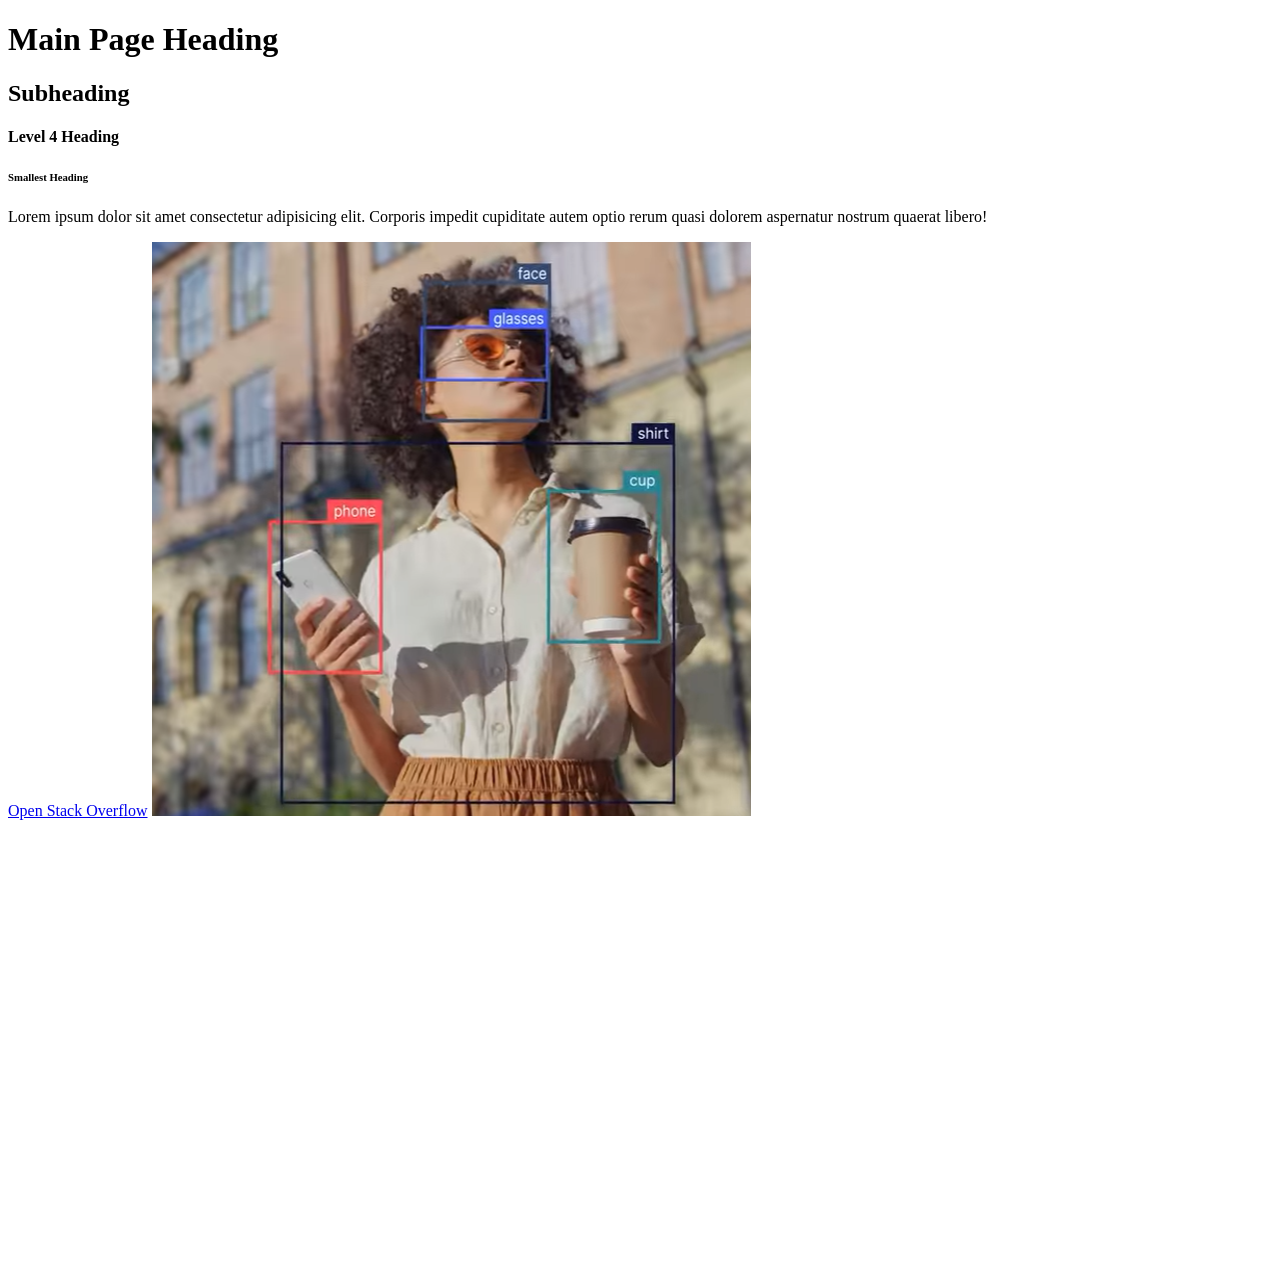
<file: index.html>
<!DOCTYPE html>
<html lang="en">
<head>
    <meta charset="UTF-8">
    <meta name="viewport" content="width=device-width, initial-scale=1.0">
    <title>My HTML Page</title>
</head>
<body>
   
    <h1>Main Page Heading</h1>
    <h2>Subheading</h2>

    <h4>Level 4 Heading</h4>

    <h6>Smallest Heading</h6>

    <p>Lorem ipsum dolor sit amet consectetur adipisicing elit. Corporis impedit cupiditate autem optio rerum quasi dolorem aspernatur nostrum quaerat libero!</p>
    
    <a href="https://stackoverflow.com/" target="_blank">Open Stack Overflow</a>
    <img src="asddd.png" alt="stack ">
    <video muted autoplay loop src="https://www.boat-lifestyle.com/cdn/shop/files/quinn_ymyi7vf3rgm754wocfsjdcuy.mp4" height="440"></video>

</body>
</html>
</file>
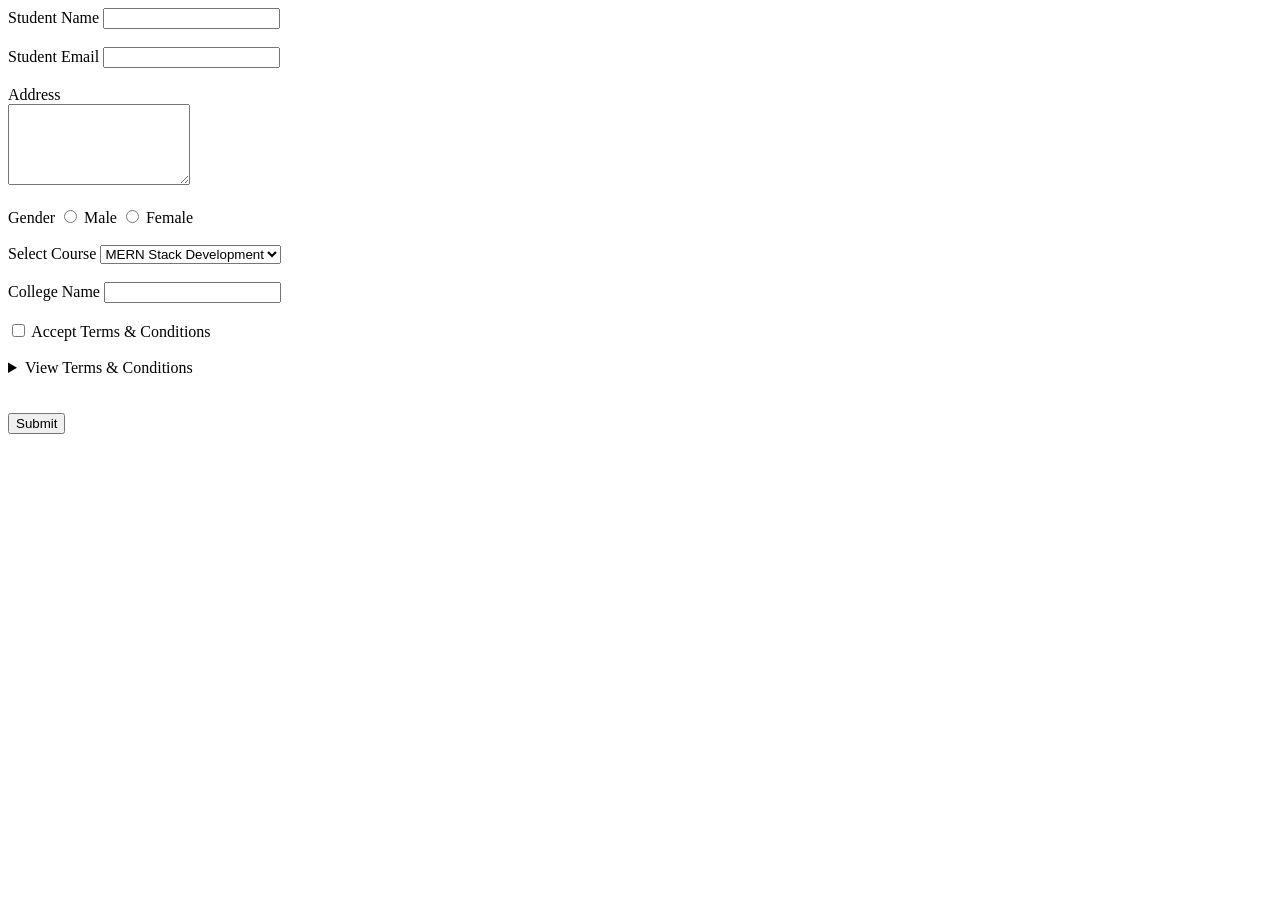
<file: admissionform.html>
<!DOCTYPE html>
<html lang="en">

<head>
    <meta charset="UTF-8">
    <meta name="viewport" content="width=device-width, initial-scale=1.0">
    <title>Student Admission Form</title>
</head>

<body>

    <form>

        <label for="">Student Name</label>
        <input type="text" minlength="3" required>
        <br><br>

        <label>Student Email</label>
        <input type="email" required>

        <br><br>

        <label>Address</label> <br>
        <textarea rows="5"></textarea>

        <br><br>
        <label>Gender</label>
        <input type="radio" name="Gender"> Male
        <input type="radio" name="Gender"> Female

        <br><br>
        <label>Select Course</label>
        <select>
            <option>MERN Stack Development</option>
            <option>Data Analytics</option>
            <option>Artificial Intelligence</option>
            <option>Cloud Computing</option>
        </select>

        <br><br>
        <label>College Name</label>
        <input type="text" list="college">

        <datalist id="college">
            <option>RRIMT</option>
            <option>SRIMT</option>
            <option>BBDU</option>
            <option>BBDNIIT</option>
            <option>Study Hall</option>
        </datalist>

        <br><br>
        <input type="checkbox">
        <label>Accept Terms & Conditions</label>

        <br><br>

        <details>
            <summary>View Terms & Conditions</summary>
            <p>Lorem ipsum dolor sit amet, consectetur adipisicing elit. Qui, similique autem asperiores cumque,
                aspernatur, iste architecto beatae doloribus quisquam neque quo! Odio reiciendis facere sapiente
                inventore alias deleniti ducimus optio.</p>
        </details>

        <br><br>
        <button type="submit">Submit</button>

    </form>

</body>

</html>
</file>
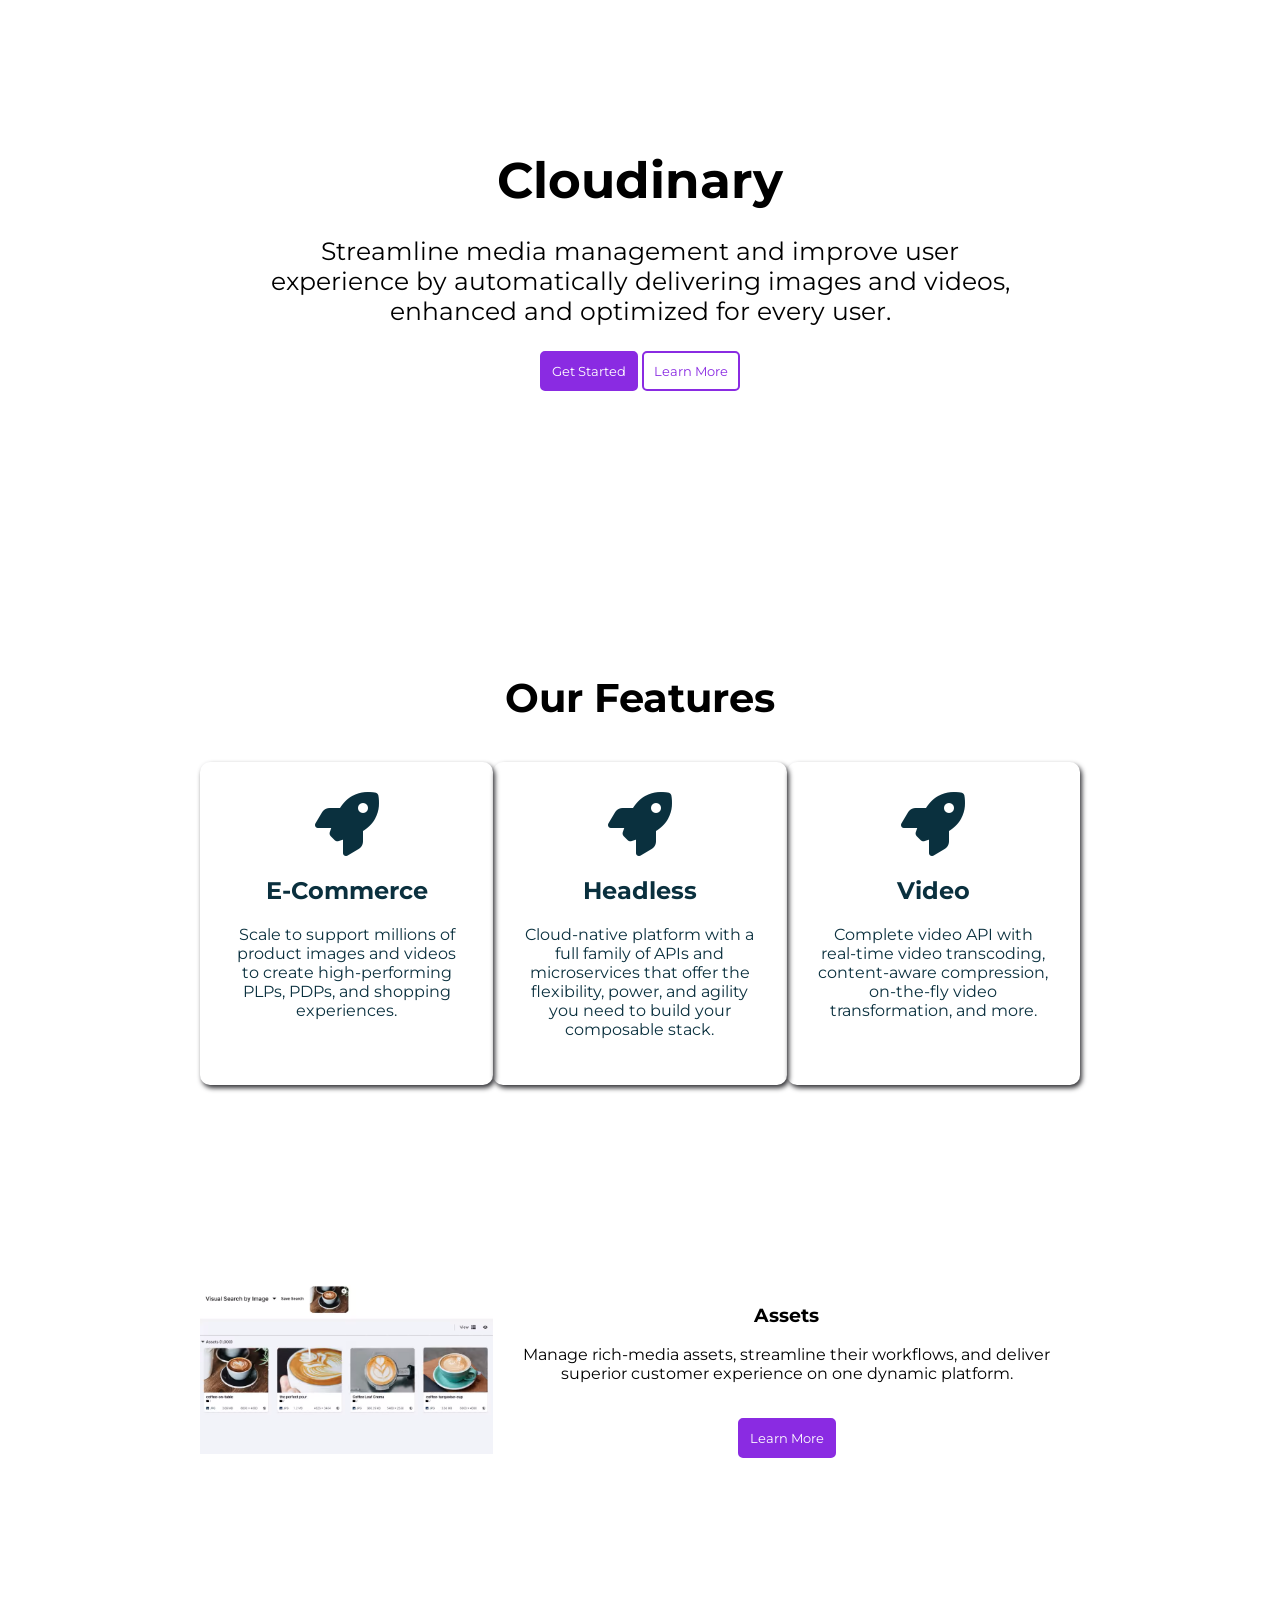
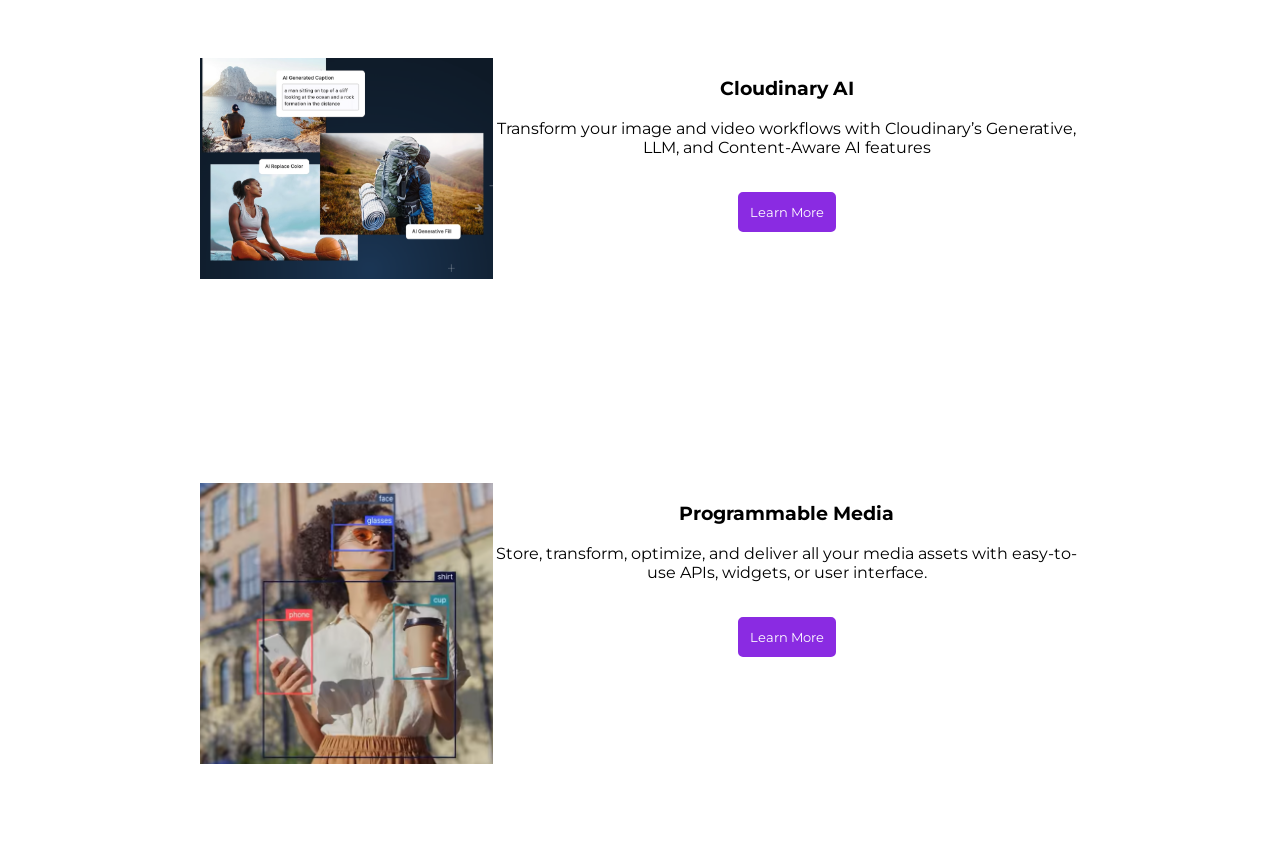
<file: landing.html>
<!DOCTYPE html>
<html lang="en">
<head>
    <meta charset="UTF-8">
    <meta name="viewport" content="width=device-width, initial-scale=1.0">
    <title>Landing Page</title>

    <link href="https://fonts.googleapis.com/css?family=Montserrat:100,200,300,regular,500,600,700,800,900,100italic,200italic,300italic,italic,500italic,600italic,700italic,800italic,900italic" rel="stylesheet" />

    <style>

        *{
            font-family: montserrat;
        }

        .hero-section{
            height: 60vh;

            display: flex;
            flex-direction: column;
            justify-content: center;
            align-items: center;

            padding: 0 20%;
            text-align: center;
            background-image: url('https://i.redd.it/oef7b5pz1jr51.jpg');
            background-size: cover;
            background-position: bottom;
        }

        body{
            margin: 0;
        }

        .hero-title{
            font-size: 50px;
            margin: 0;
        }
        .hero-subtitle{
            font-size: 25px;
        }

        .btn{
            padding: 10px;
            border-radius: 5px;
            border: none;
        }

        .primary-btn{
            background-color: blueviolet;
            color: white;
            border: 2px solid blueviolet;
        }

        .secondary-btn{
            border: 2px solid blueviolet;
            background-color: white;
            color: blueviolet;
        }
        .feature-section{
            padding: 100px 200px;
        }
        .card-container{
            display: flex;
            /* flex-direction: row-reverse; */
            /* justify-content: flex-end; */
            justify-content: space-between;
            /* height: 50vh; */
            /* align-items: center; */
        }
        .card{
            /* border: 2px solid red; */
            width: 300px;
            padding: 30px;
            text-align: center;
            border-radius: 10px;
            color: #0a303e;
            box-shadow: 2px 3px 5px 0 rgb(49, 49, 53);
            transition-duration: 0.3s;
            
        }

        .card:hover{
            transform: translateY(-20px);
            background-color: #0a303e;
            color: white;
        }
        .section-title{
            text-align: center;
            font-size: 40px;
            margin-bottom: 40px;
        }

        .services-section{
            /*border: 2px solid red;*/
            padding: 100px 200px;
            display: grid;
            grid-template-columns: 1fr 2fr;
            text-align: center;
        }

        .service-img img{
            width: 100%;
        }

        .service-img{
            height: fit-content;
        }

        
    </style>

<link rel="stylesheet" href="https://cdnjs.cloudflare.com/ajax/libs/font-awesome/6.6.0/css/all.min.css" integrity="sha512-Kc323vGBEqzTmouAECnVceyQqyqdsSiqLQISBL29aUW4U/M7pSPA/gEUZQqv1cwx4OnYxTxve5UMg5GT6L4JJg==" crossorigin="anonymous" referrerpolicy="no-referrer" />
</head>
<body>

    <main>
        <section class="hero-section">
            <h1 class="hero-title">Cloudinary</h1>
            <p class="hero-subtitle">Streamline media management and improve user experience by automatically delivering images and videos, enhanced and optimized for every user.</p>

            <div>
                <button class="btn primary-btn">Get Started</button>
                <button class="btn secondary-btn">Learn More</button>
            </div>

        </section>

        <section class="feature-section">

            <h1 class="section-title">Our Features</h1>

            <div class="card-container">

                <div class="card">
                    <i class="fa-solid fa-rocket fa-4x"></i>
                    <h2>E-Commerce</h2>
                    <p>Scale to support millions of product images and videos to create high-performing PLPs, PDPs, and shopping experiences.</p>

                </div>
                <div class="card">
                    <i class="fa-solid fa-rocket fa-4x"></i>
                    <h2>Headless</h2>
                    <p>Cloud-native platform with a full family of APIs and microservices that offer the flexibility, power, and agility you need to build your composable stack.</p>

                </div>
                <div class="card">
                    <i class="fa-solid fa-rocket fa-4x"></i>
                    <h2>Video</h2>
                    <p>Complete video API with real-time video transcoding, content-aware compression, on-the-fly video transformation, and more.</p>

                </div>

            </div>

        </section>

        <section class="services-section">

            <div class="service-img">
                <img src="asd.png" alt="">

            </div>
           

            <div class="service-info">

                <h3>Assets</h3>
                <p>Manage rich-media assets, streamline their workflows, and deliver superior customer experience on one dynamic platform.</p>
                <br>
                <button class="btn primary-btn">Learn More</button>
             </div>

            

        </section>

        <section class="services-section">

            <div class="service-img">
                <img src="qwer.png" alt="">

            </div>

            <div class="service-info">
                <h3>Cloudinary AI</h3>
                <p>Transform your image and video workflows with Cloudinary’s Generative, LLM, and Content-Aware AI features</p>
                <br>
                <button class="btn primary-btn">Learn More</button>
            </div>

        </section>

        <section class="services-section">

            <div class="service-img">
                <img src="asddd.png" alt="">

            </div>

            <div class="service-info">
                <h3>Programmable Media</h3>
                <p>Store, transform, optimize, and deliver all your media assets with easy-to-use APIs, widgets, or user interface.</p>
                <br>
                <button class="btn primary-btn">Learn More</button>

            </div>    



        </section>

    </main>

    <footer>

    </footer>
    
</body>
</html>
</file>
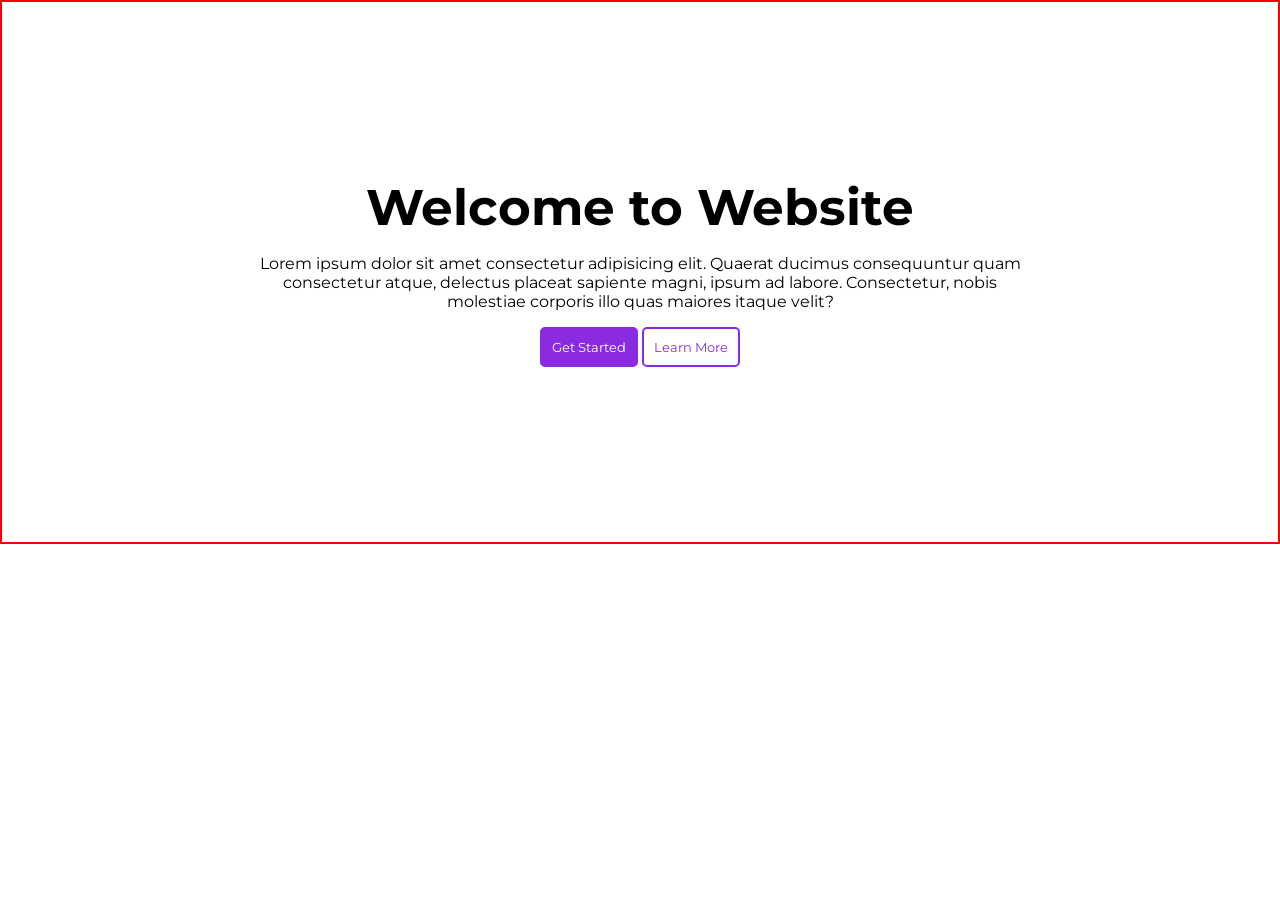
<file: landingpage.html>
<!DOCTYPE html>
<html lang="en">
<head>
    <meta charset="UTF-8">
    <meta name="viewport" content="width=device-width, initial-scale=1.0">
    <title>Landing Page</title>

    <link href="https://fonts.googleapis.com/css?family=Montserrat:100,200,300,regular,500,600,700,800,900,100italic,200italic,300italic,italic,500italic,600italic,700italic,800italic,900italic" rel="stylesheet" />

    <style>

        *{
            font-family: montserrat;
        }

        .hero-section{
            border: 2px solid red;
            height: 60vh;

            display: flex;
            flex-direction: column;
            justify-content: center;
            align-items: center;

            padding: 0 20%;
            text-align: center;
            background-image: url('https://i.redd.it/oef7b5pz1jr51.jpg');
            background-size: cover;
            background-position: bottom;
        }

        body{
            margin: 0;
        }

        .hero-title{
            font-size: 50px;
            margin: 0;
        }

        .btn{
            padding: 10px;
            border-radius: 5px;
            border: none;
        }

        .primary-btn{
            background-color: blueviolet;
            color: white;
            border: 2px solid blueviolet;
        }

        .secondary-btn{
            border: 2px solid blueviolet;
            background-color: white;
            color: blueviolet;
        }

    </style>
</head>
<body>

    <main>
        <section class="hero-section">
            <h1 class="hero-title">Welcome to Website</h1>
            <p class="hero-subtitle">Lorem ipsum dolor sit amet consectetur adipisicing elit. Quaerat ducimus consequuntur quam consectetur atque, delectus placeat sapiente magni, ipsum ad labore. Consectetur, nobis molestiae corporis illo quas maiores itaque velit?</p>

            <div>
                <button class="btn primary-btn">Get Started</button>
                <button class="btn secondary-btn">Learn More</button>
            </div>

        </section>

    </main>

    <footer>

    </footer>
    
</body>
</html>
</file>
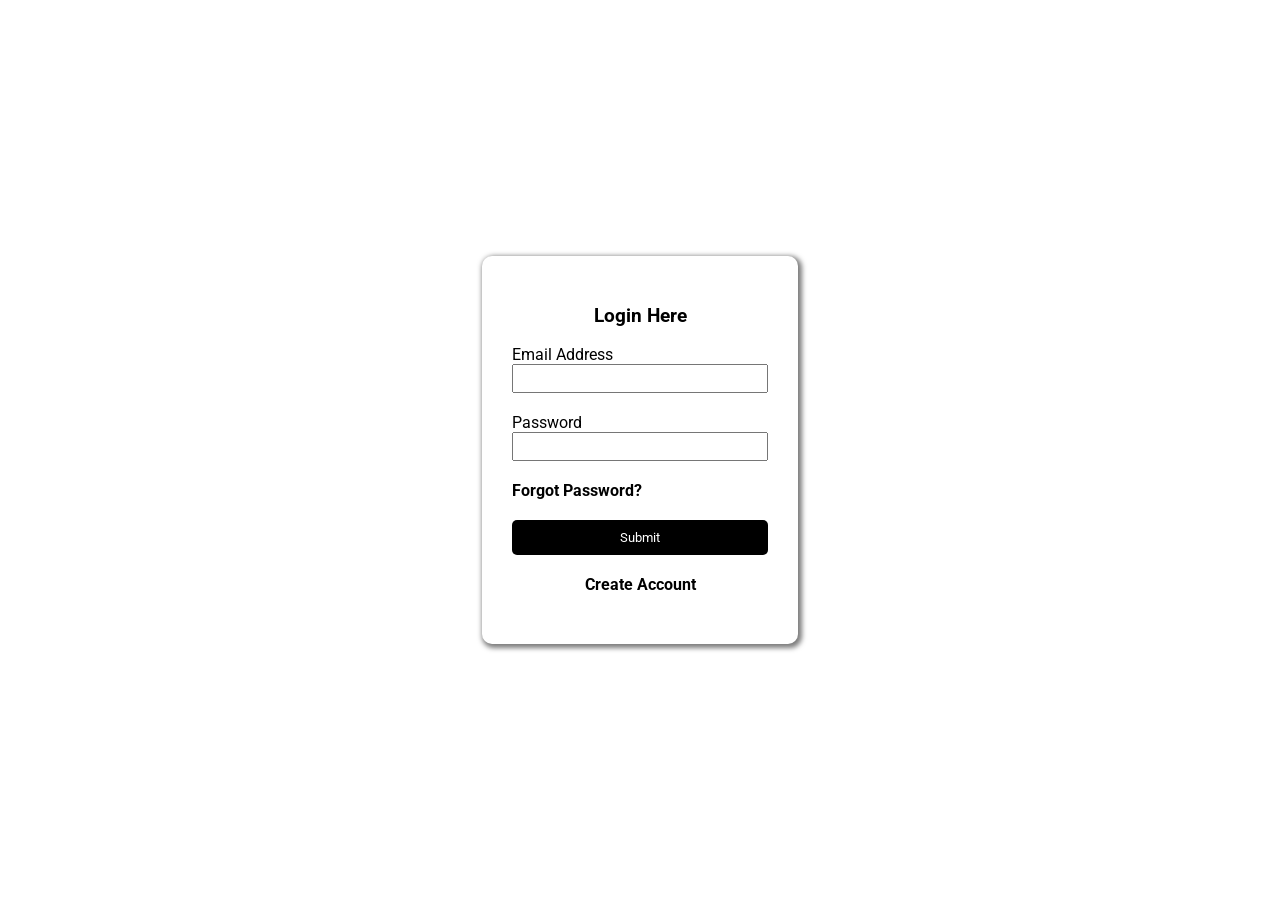
<file: login.html>
<!DOCTYPE html>
<html lang="en">

<head>
    <meta charset="UTF-8">
    <meta name="viewport" content="width=device-width, initial-scale=1.0">
    <title>Document</title>

    <link
        href="https://fonts.googleapis.com/css?family=Roboto:100,100italic,300,300italic,regular,italic,500,500italic,700,700italic,900,900italic"
        rel="stylesheet" />

    <style>
        * {
            font-family: Roboto;
        }

        .card {
            /* border: 2px solid red; */
            width: 20%;
            border-radius: 10px;
            padding: 30px;

            box-shadow: 2px 2px 5px 2px #00000084;
            background-color: white;
        }

        main {
            display: flex;
            justify-content: center;
            align-items: center;

            height: 100vh;
            /*background-color: skyblue;*/
           /* background-image: linear-gradient(60deg, rgb(236, 236, 105), rgb(233, 94, 94), rgb(131, 232, 131));*/
           background-image: url('https://wallpapersmug.com/download/1920x1080/a3d4db/beautiful-evening-landscape-minimal.jpeg');
           background-size: cover;
           background-position: center;
        }

        .form-title {
            font-family: Roboto;
            text-align: center;
        }

        .text-input,
        .submit-btn {
            display: block;
            width: 100%;
            box-sizing: border-box;
        }

        .text-input {
            padding: 5px 10px;
            margin-bottom: 20px;
        }

        .submit-btn {
            background-color: black;
            color: white;
            border: none;
            padding: 10px;
            border-radius: 5px;
        }

        .link {
            display: block;
            color: black;
            text-decoration: none;
            margin: 20px 0;
            font-weight: bold;
        }
        body{
            margin: 0;
        }
    </style>

</head>

<body>

    <main>

        <div class="card">

            <h3 class="form-title">Login Here</h3>

            <label>Email Address</label>
            <input class="text-input" type="text">

            <label>Password</label>
            <input class="text-input" type="password">

            <a class="link" href="#">Forgot Password?</a>

            <button class="submit-btn">Submit</button>

            <a class="link" style="text-align: center;" href="#">Create Account</a>

        </div>

    </main>

</body>

</html>
</file>
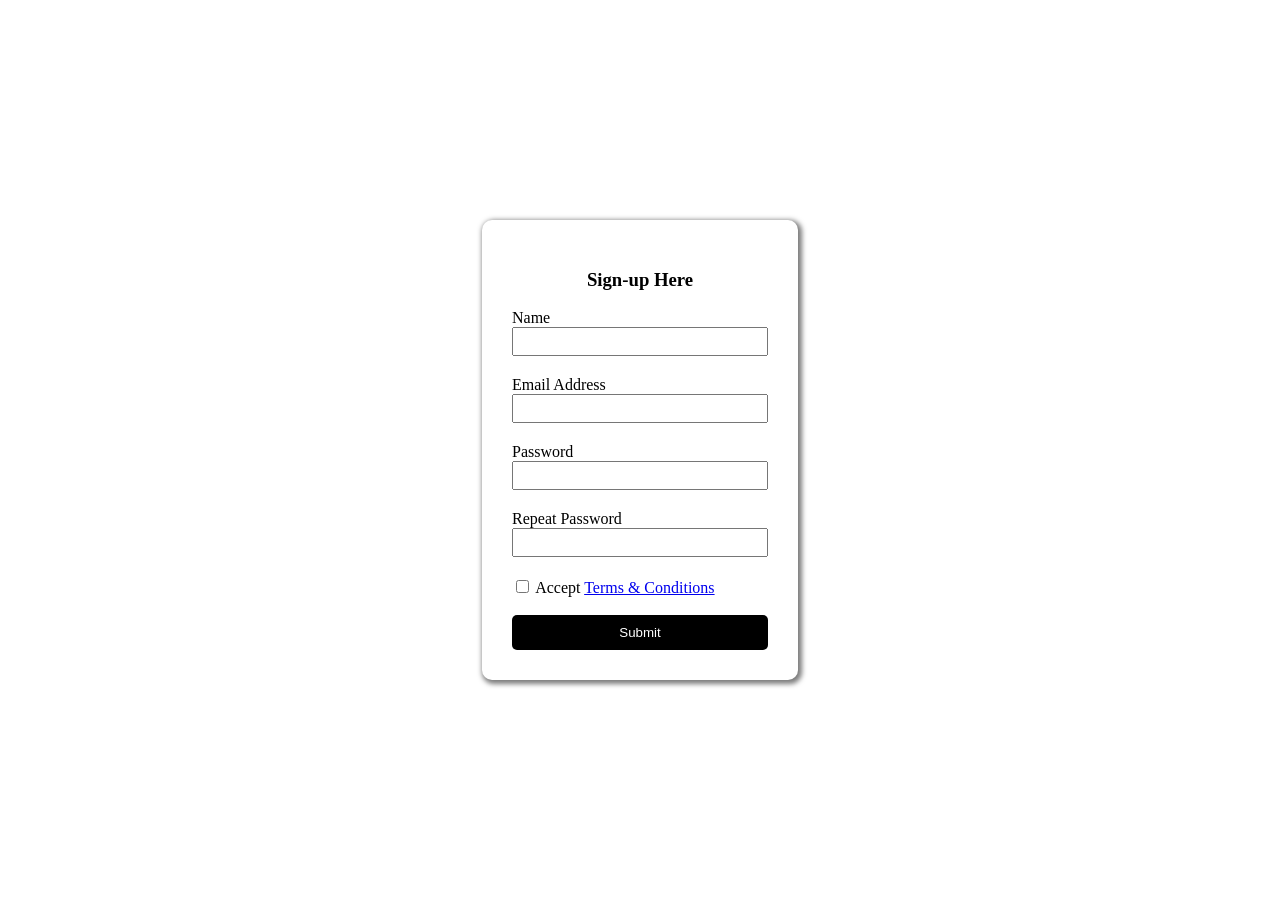
<file: signup.html>
<!DOCTYPE html>
<html lang="en">
<head>
    <meta charset="UTF-8">
    <meta name="viewport" content="width=device-width, initial-scale=1.0">
    <title>Document</title>

    <style>

        .card{
             /* border: 2px solid red; */
            width: 20%;
            border-radius: 10px;
            padding: 30px;

            box-shadow: 2px 2px 5px 2px #00000084;
            background-color: white;
        }
        main {
            display: flex;
            justify-content: center;
            align-items: center;

            height: 100vh;
            /*background-color: skyblue;*/
           /* background-image: linear-gradient(60deg, rgb(236, 236, 105), rgb(233, 94, 94), rgb(131, 232, 131));*/
           background-image: url('https://img.lovepik.com/background/20211022/large/lovepik-minimalist-black-background-image_401904071.jpg');
           background-size: cover;
           background-position: center;
        }

        .form-title {
            font-family: Roboto;
            text-align: center;
        }

        .text-input,
        .submit-btn {
            display: block;
            width: 100%;
            box-sizing: border-box;
        }

        .text-input {
            padding: 5px 10px;
            margin-bottom: 20px;
        }
        .submit-btn {
            background-color: black;
            color: white;
            border: none;
            padding: 10px;
            border-radius: 5px;
        }
        body{
            margin: 0;
        }
    </style>
</head>
<body>
    <main>

        <div class="card">

            <h3 class="form-title">Sign-up Here</h3>
            <label>Name</label>
            <input class="text-input" type="text" >

            <label>Email Address</label>
            <input class="text-input" type="text">

            <label>Password</label>
            <input class="text-input" type="password">

            <label>Repeat Password</label>
            <input class="text-input" type="password">

            <input type="checkbox">
            <label>Accept</label>
            <a class="link" style="text-align: center;" href="#">Terms & Conditions</a>


           <br><br>

             <button class="submit-btn">Submit</button>

           

        </div>

    </main>
</body>
</html>
</file>
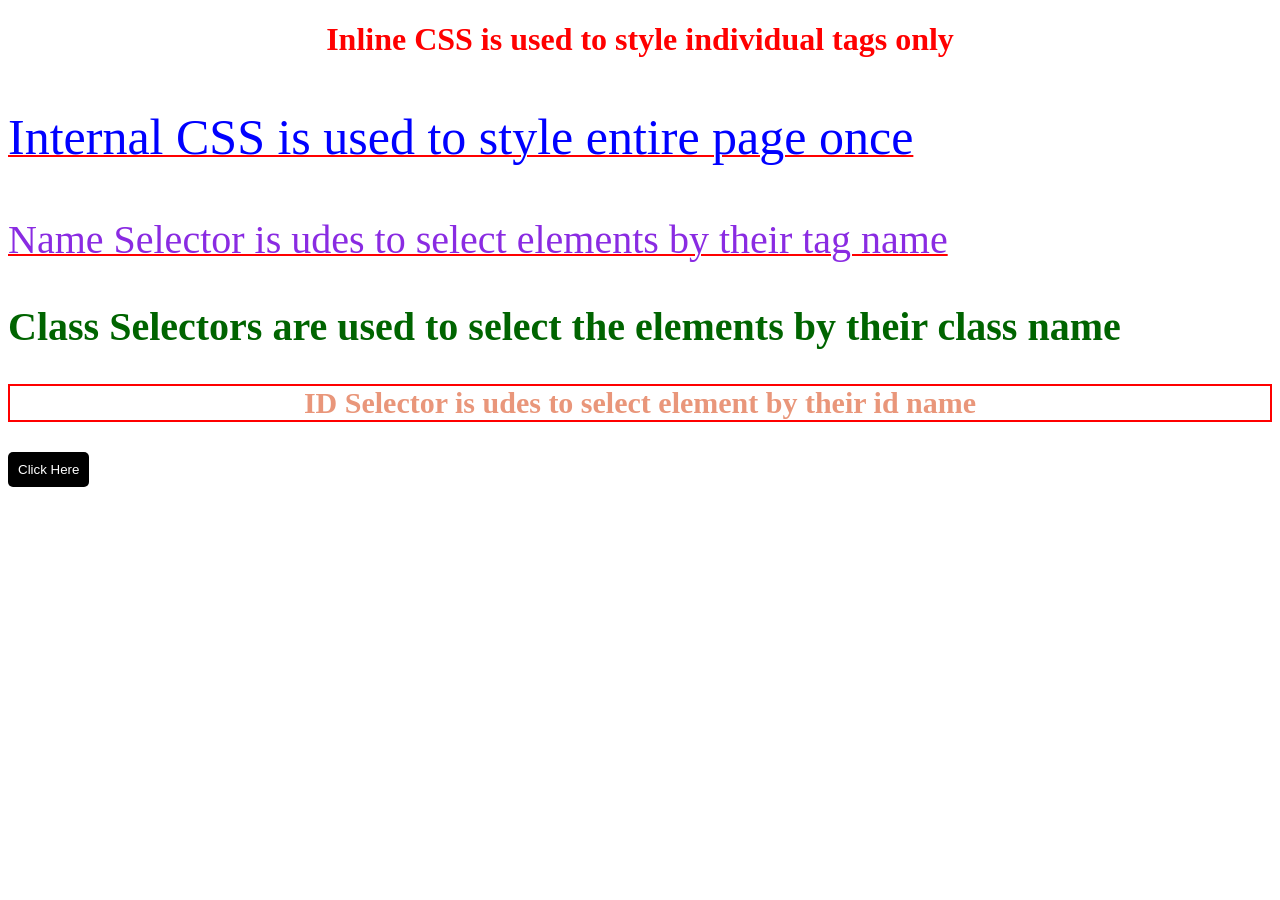
<file: usingcss.html>
<!DOCTYPE html>
<html lang="en">
<head>
    <meta charset="UTF-8">
    <meta name="viewport" content="width=device-width, initial-scale=1.0">
    <title>Using CSS</title>

    <style>
        p{
            font-size: 50px;
            color: blue;
            text-decoration: 2px red underline;
        }

        .mytag{
            color: blueviolet;
            font-size: 40px;
        }

        .mytag3{
            color: darkgreen;
        }

        #myid{
            color: brown;
            text-align: center;
            font-size: 30px;
            border: 2px solid red;
        }

        .mytag2{
            color: darksalmon !important;
        }


    </style>

    <link rel="stylesheet" href="style.css">
</head>
<body>

    <h1 style="color: red; text-align: center;">Inline CSS is used to style individual tags only</h1>
    
    <p>Internal CSS is used to style entire page once</p>

    <p class="mytag">Name Selector is udes to select elements by their tag name</p>

    <h2 class="mytag mytag3">Class Selectors are used to select the elements by their class name</h2>

    <h3 class="mytag2" id="myid" style="color: chartreuse;">ID Selector is udes to select element by their id name</h3>

    <button class="btn">Click Here</button>

</body>
</html>
</file>
<file: style.css>
.btn{
    background-color: black;
    color: white;
    padding: 10px;
    border-radius: 5px;
    border: none;
}
</file>
